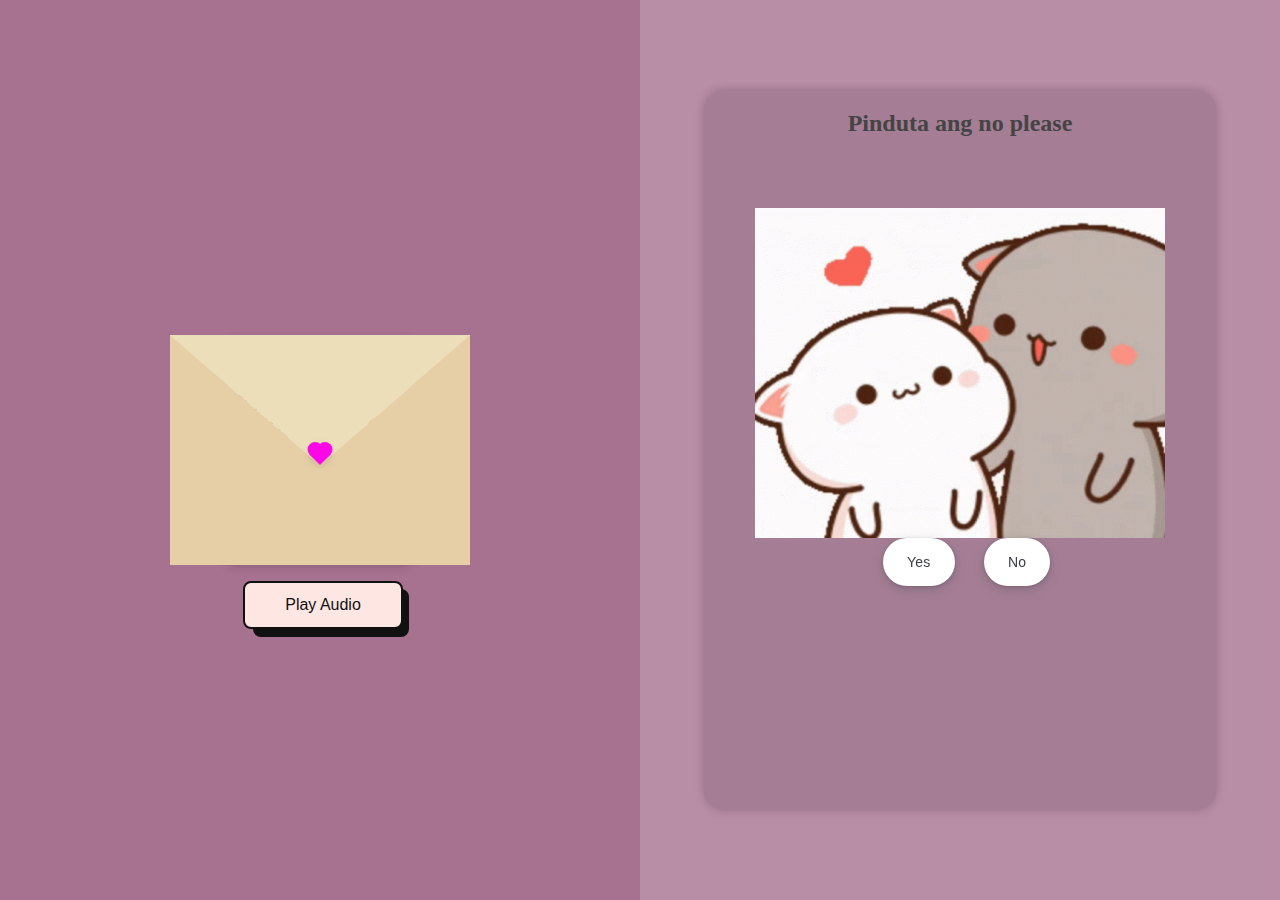
<file: index.html>
<!DOCTYPE html>
<!-- saved from url=(0173)https://devv-is-coding.github.io/HappyValentines2/?fbclid=IwY2xjawIbXBZleHRuA2FlbQIxMAABHRUlEnJYm_kmIWHhKHgo-ZwVSHGs9wKRdldBFCrblen4vliuJ3HUE6glFw_aem_ZSqPArizM30BbhNih80aqA -->
<html lang="en"><head><meta http-equiv="Content-Type" content="text/html; charset=UTF-8">
    
    <meta name="viewport" content="width=device-width, initial-scale=1.0">
    <title>HAPPY VALENTINE'S DAY</title>
    <link rel="stylesheet" href="./HAPPY VALENTINE&#39;S DAY_files/styles.css">
</head>
<body>
    <div class="wrapper">
        <!-- Column 1 -->
        <div class="column1">
            <div class="container">
                <div class="envelope-wrapper">
                    <div class="envelope">
                        <div class="letter">
                            <div class="text">
                                <strong>Happy Valentines Day Beb!,</strong>
                                <p> 
                                    Thank your for staying by my side through ups and downs.thank you for everything, for your love and patience, Happy Valentines Day and I love you❤️ 
                                </p>
                            </div>
                        </div>
                    </div>
                    <div class="heart"></div>
                </div>
            </div>
        </div>

        <!-- Column 2 -->
        <div class="column2">
            <div class="separator-box">
                <div class="audio-container" id="yt-container">
                    <iframe id="yt-player" width="0" height="0" frameborder="0" allow="autoplay" src="./HAPPY VALENTINE&#39;S DAY_files/saved_resource.html"></iframe>
                </div>
                <h2>Pinduta ang no please</h2>
                <img src="./HAPPY VALENTINE&#39;S DAY_files/cat-cute.gif" alt="GIF">
                <button class="playAudio" id="playAudio" onclick="playAudio()">Play Audio</button>
                
                <button class="yesBTN" id="yesBTN" onclick="yesButton()">Yes</button>
                <button class="noBTN" id="noBTN">No</button>
            </div>
        </div>
    </div>

    <script type="text/javascript">
        // Envelope opening animation
        const envelope = document.querySelector('.envelope-wrapper');
        envelope.addEventListener('click', () => {
            envelope.classList.toggle('flap');
        });
        // YouTube Audio Control
        let player = document.getElementById("yt-player");

        playAudio = () => {
    player.src = "https://www.youtube.com/embed/QrA-FttmpUo?autoplay=1";
}

        yesButton = () => {
            alert("Yeheyy!!I'm very sorry kung muni lang mahatag ko this valentines day and indi ta ka date, I hope maintindihan mo. maybe after maka graduate ko maka bawi ksmo mwhehehe I love You");
            window.location.reload();
        }
        const moveRandomEl = (e) => {
            e.style.position = "absolute";
            e.style.top = Math.floor(Math.random() * 90 + 5) + "%";
            e.style.left = Math.floor(Math.random() * 90 + 5) + "%";
        }
        const moveRandomBTN = document.getElementById("noBTN").addEventListener("mouseenter", (e) => {
            moveRandomEl(e.target);
        });
    </script>


</body>
</html>
</file>
